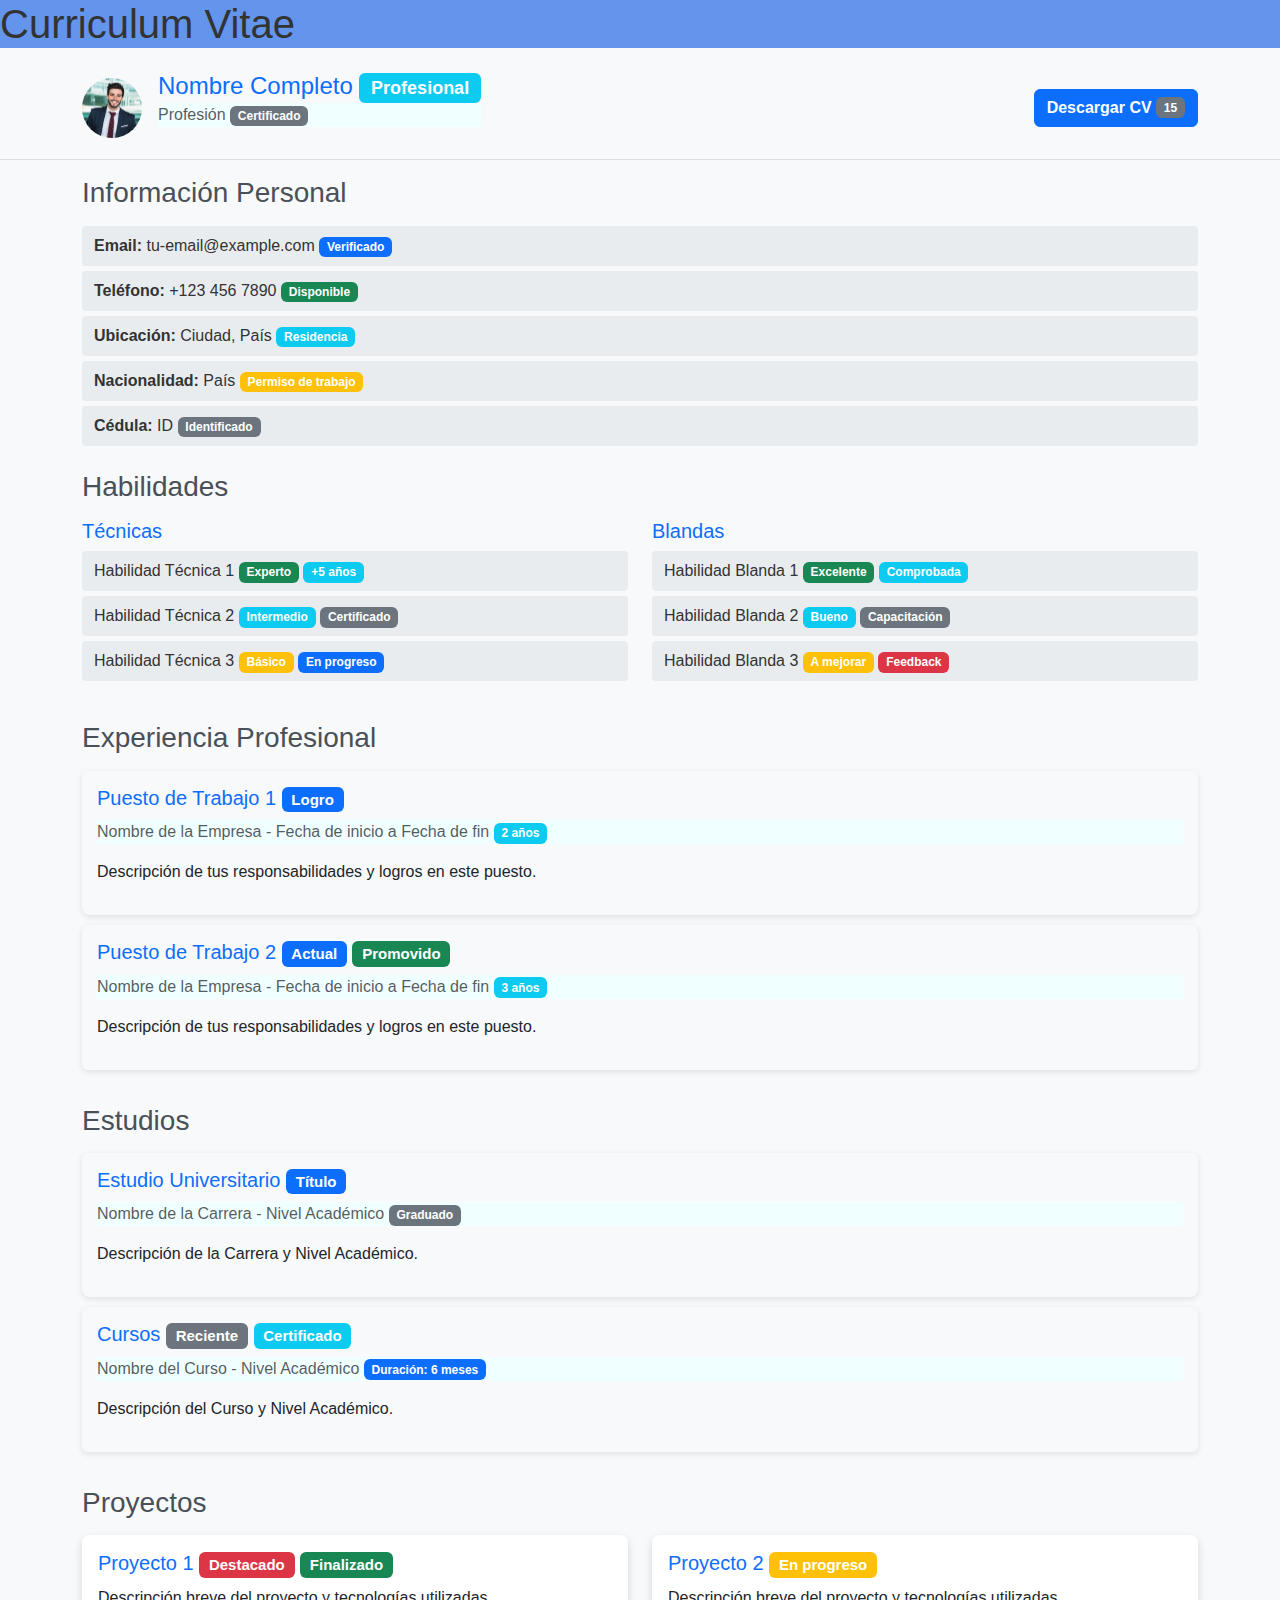
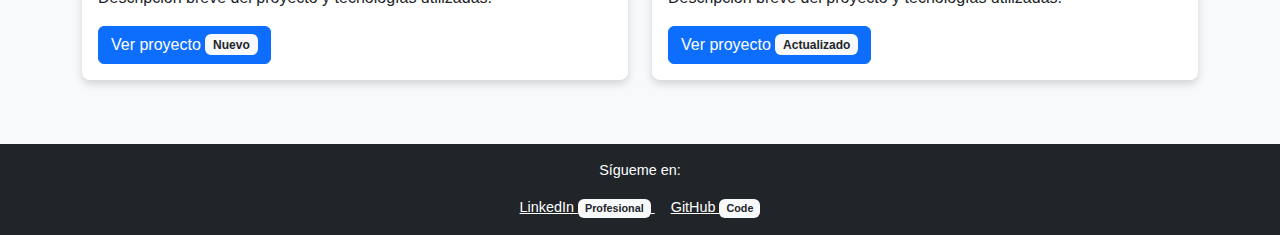
<file: index.html>
<!DOCTYPE html>
<html lang="es">
  <head>
    <meta charset="UTF-8" />
    <meta name="viewport" content="width=device-width, initial-scale=1.0" />
    <link rel="stylesheet" href="./css/css/bootstrap.min.css" />
    <link
      href="https://cdn.jsdelivr.net/npm/bootstrap@5.3.3/dist/css/bootstrap.min.css"
      rel="stylesheet"
      integrity="sha384-QWTKZyjpPEjISv5WaRU9OFeRpok6YctnYmDr5pNlyT2bRjXh0JMhjY6hW+ALEwIH"
      crossorigin="anonymous"
    />
    <link rel="stylesheet" href="styles.css" />
    <title>Curriculum Vitae</title>
  </head>

  <body>
    <!-- Encabezado con foto, nombre y botón de descarga -->
    <h1 class="curriculum_luis">Curriculum Vitae</h1>
    <header class="bg-light py-3">
      <div class="container d-flex align-items-center justify-content-between">
        <div class="d-flex align-items-center">
          <img
            src="./img/curriculum.jpg"
            alt="Foto de Perfil"
            class="img-fluid rounded-circle me-3"
            style="width: 60px; height: 60px"
          />
          <div>
            <h2>Nombre Completo <span class="badge bg-info">Profesional</span></h2>
            <p class="text-muted">Profesión <span class="badge bg-secondary">Certificado</span></p>
          </div>
        </div>
        <!-- Botón de descarga con badge de cantidad de descargas -->
        <a href="./cv.pdf" download="Curriculum Vitae" class="btn btn-primary">
          Descargar CV <span class="badge bg-secondary">15</span>
        </a>
      </div>
    </header>

    <!-- Información Personal -->
    <div class="container mt-3">
      <section>
        <h3>Información Personal</h3>
        <ul class="list-unstyled">
          <li><strong>Email:</strong> tu-email@example.com <span class="badge bg-primary">Verificado</span></li>
          <li><strong>Teléfono:</strong> +123 456 7890 <span class="badge bg-success">Disponible</span></li>
          <li><strong>Ubicación:</strong> Ciudad, País <span class="badge bg-info">Residencia</span></li>
          <li><strong>Nacionalidad:</strong> País <span class="badge bg-warning">Permiso de trabajo</span></li>
          <li><strong>Cédula:</strong> ID <span class="badge bg-secondary">Identificado</span></li>
        </ul>
      </section>

      <!-- Habilidades -->
      <section class="mt-4">
        <h3>Habilidades</h3>
        <div class="row">
          <div class="col-md-6">
            <h5>Técnicas</h5>
            <ul class="list-unstyled">
              <li>Habilidad Técnica 1 <span class="badge bg-success">Experto</span> <span class="badge bg-info">+5 años</span></li>
              <li>Habilidad Técnica 2 <span class="badge bg-info">Intermedio</span> <span class="badge bg-secondary">Certificado</span></li>
              <li>Habilidad Técnica 3 <span class="badge bg-warning">Básico</span> <span class="badge bg-primary">En progreso</span></li>
            </ul>
          </div>
          <div class="col-md-6">
            <h5>Blandas</h5>
            <ul class="list-unstyled">
              <li>Habilidad Blanda 1 <span class="badge bg-success">Excelente</span> <span class="badge bg-info">Comprobada</span></li>
              <li>Habilidad Blanda 2 <span class="badge bg-info">Bueno</span> <span class="badge bg-secondary">Capacitación</span></li>
              <li>Habilidad Blanda 3 <span class="badge bg-warning">A mejorar</span> <span class="badge bg-danger">Feedback</span></li>
            </ul>
          </div>
        </div>
      </section>

      <!-- Experiencia Profesional -->
      <section class="mt-4">
        <h3>Experiencia Profesional</h3>
        <ul class="list-group">
          <li class="list-group-item">
            <h5>Puesto de Trabajo 1 <span class="badge bg-primary">Logro</span></h5>
            <p class="text-muted">
              Nombre de la Empresa - Fecha de inicio a Fecha de fin <span class="badge bg-info">2 años</span>
            </p>
            <p>Descripción de tus responsabilidades y logros en este puesto.</p>
          </li>
          <li class="list-group-item">
            <h5>Puesto de Trabajo 2 <span class="badge bg-primary">Actual</span> <span class="badge bg-success">Promovido</span></h5>
            <p class="text-muted">
              Nombre de la Empresa - Fecha de inicio a Fecha de fin <span class="badge bg-info">3 años</span>
            </p>
            <p>Descripción de tus responsabilidades y logros en este puesto.</p>
          </li>
        </ul>
      </section>

      <section class="mt-4">
        <h3>Estudios</h3>
        <ul class="list-group">
          <li class="list-group-item">
            <h5>Estudio Universitario <span class="badge bg-primary">Título</span></h5>
            <p class="text-muted">Nombre de la Carrera - Nivel Académico <span class="badge bg-secondary">Graduado</span></p>
            <p>Descripción de la Carrera y Nivel Académico.</p>
          </li>
          <li class="list-group-item">
            <h5>Cursos <span class="badge bg-secondary">Reciente</span> <span class="badge bg-info">Certificado</span></h5>
            <p class="text-muted">Nombre del Curso - Nivel Académico <span class="badge bg-primary">Duración: 6 meses</span></p>
            <p>Descripción del Curso y Nivel Académico.</p>
          </li>
        </ul>
      </section>

      <!-- Proyectos -->
      <section class="mt-4">
        <h3>Proyectos</h3>
        <div class="row">
          <div class="col-md-6 mb-3">
            <div class="card">
              <div class="card-body">
                <h5 class="card-title">Proyecto 1 <span class="badge bg-danger">Destacado</span> <span class="badge bg-success">Finalizado</span></h5>
                <p class="card-text">
                  Descripción breve del proyecto y tecnologías utilizadas.
                </p>
                <a href="#" class="btn btn-primary">Ver proyecto <span class="badge bg-light text-dark">Nuevo</span></a>
              </div>
            </div>
          </div>
          <div class="col-md-6 mb-3">
            <div class="card">
              <div class="card-body">
                <h5 class="card-title">Proyecto 2 <span class="badge bg-warning">En progreso</span></h5>
                <p class="card-text">
                  Descripción breve del proyecto y tecnologías utilizadas.
                </p>
                <a href="#" class="btn btn-primary">Ver proyecto <span class="badge bg-light text-dark">Actualizado</span></a>
              </div>
            </div>
          </div>
        </div>
      </section>
    </div>
  </body>

  <!-- Pie de página -->
  <footer class="bg-dark text-white text-center py-3 mt-5">
    <p>Sígueme en:</p>
    <a
      href="https://www.linkedin.com/in/tu-usuario"
      target="_blank"
      class="text-white mx-2"
    >
      <i class="bi bi-linkedin"></i> LinkedIn <span class="badge bg-light text-dark">Profesional</span>
    </a>
    <a
      href="https://github.com/tu-usuario"
      target="_blank"
      class="text-white mx-2"
    >
      <i class="bi bi-github"></i> GitHub <span class="badge bg-light text-dark">Code</span>
    </a>
  </footer>
</html>
</file>
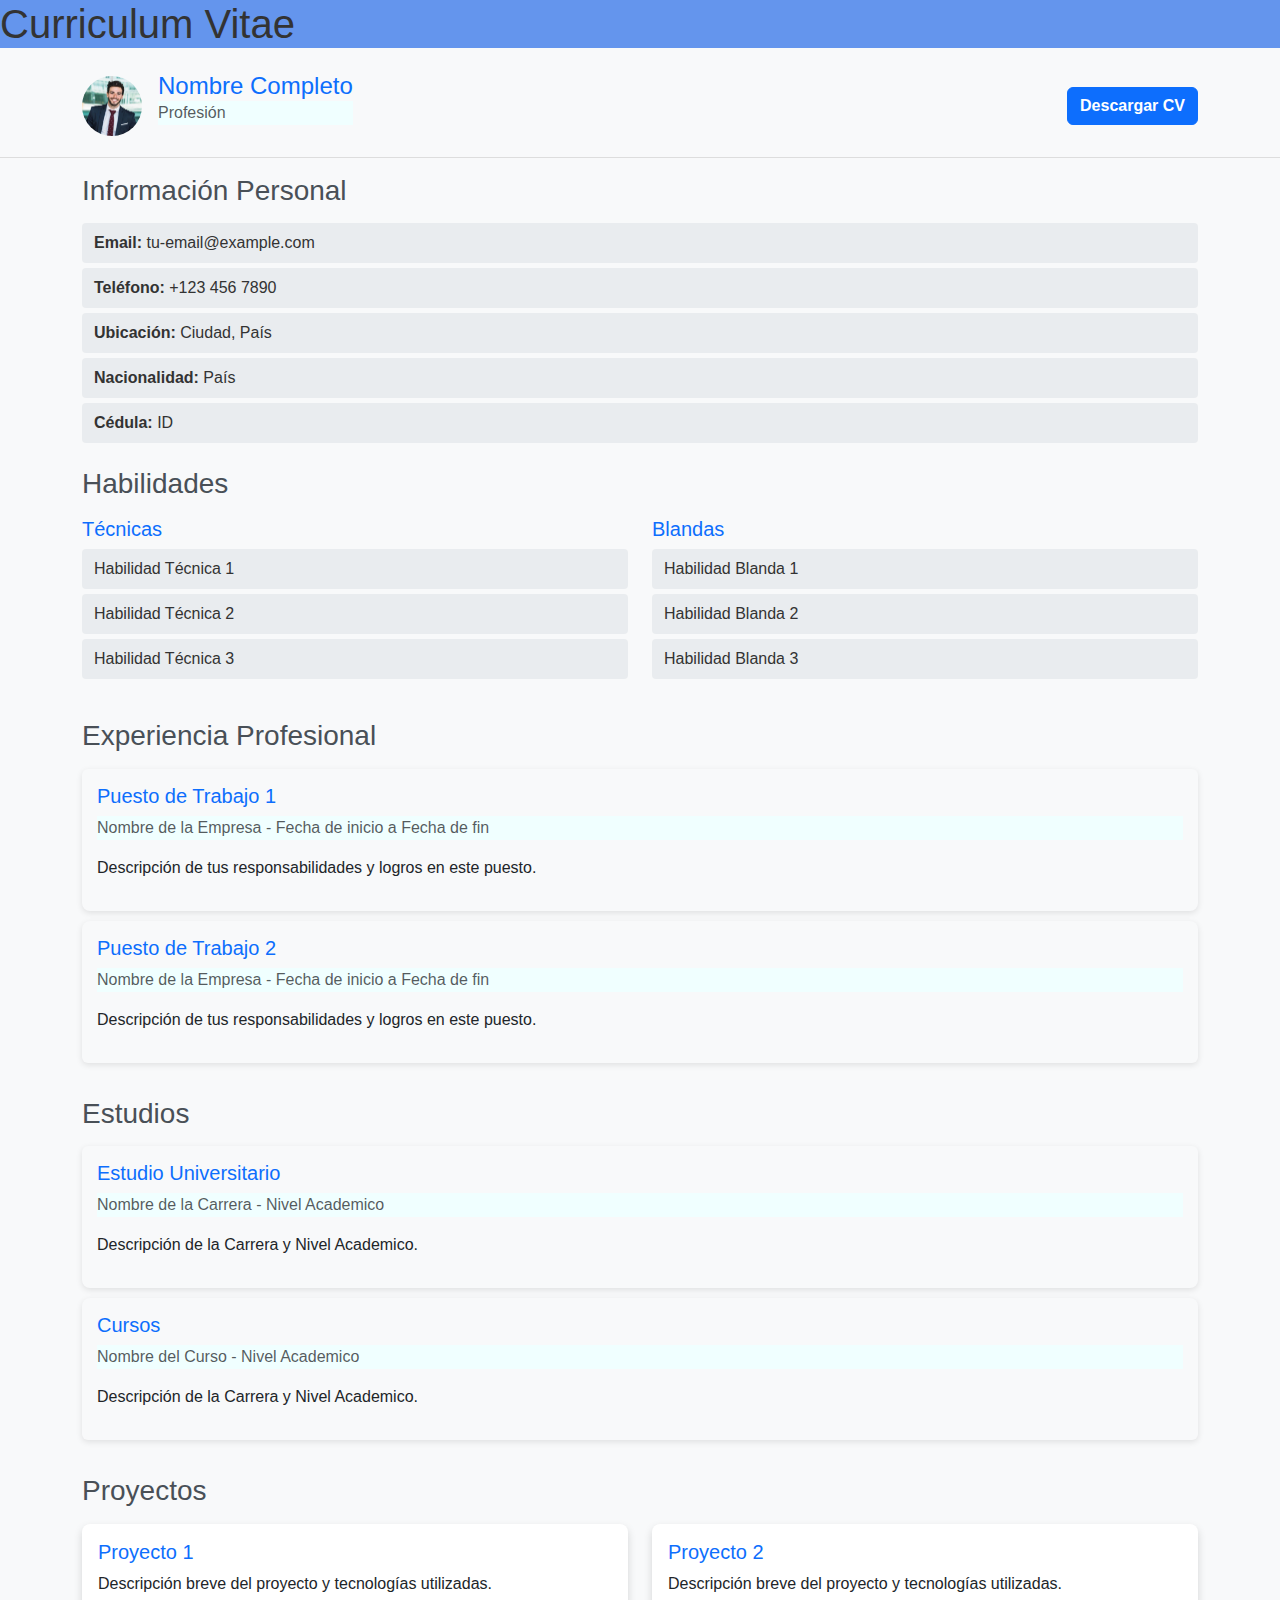
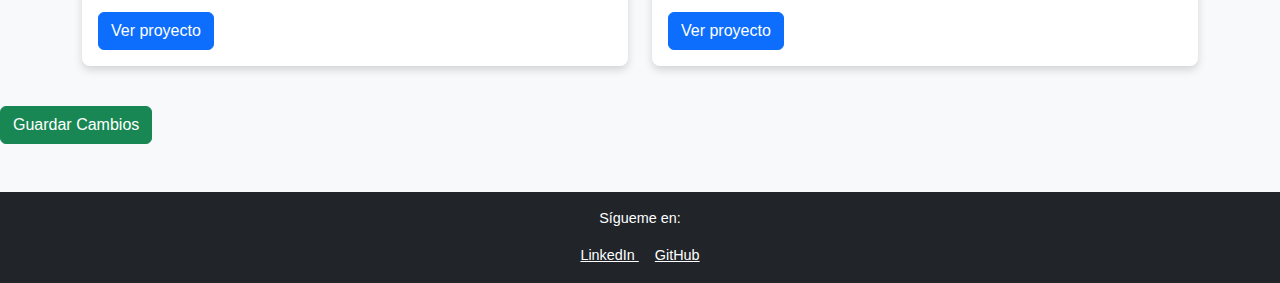
<file: index2.html>
<!DOCTYPE html>
<html lang="es">
  <head>
    <meta charset="UTF-8" />
    <meta name="viewport" content="width=device-width, initial-scale=1.0" />
    <link rel="stylesheet" href="./css/css/bootstrap.min.css" />
    <link
      href="https://cdn.jsdelivr.net/npm/bootstrap@5.3.3/dist/css/bootstrap.min.css"
      rel="stylesheet"
      integrity="sha384-QWTKZyjpPEjISv5WaRU9OFeRpok6YctnYmDr5pNlyT2bRjXh0JMhjY6hW+ALEwIH"
      crossorigin="anonymous"
    />
    <link rel="stylesheet" href="styles.css" />
    <title>Curriculum Vitae</title>
  </head>

  <body>
    <!-- Encabezado con foto, nombre y botón de descarga -->
    <h1 class="curriculum_luis">Curriculum Vitae</h1>
    <header class="bg-light py-3">
      <div class="container d-flex align-items-center justify-content-between">
        <div class="d-flex align-items-center">
          <img
            src="./img/curriculum.jpg"
            alt="Foto de Perfil"
            class="img-fluid rounded-circle me-3"
            style="width: 60px; height: 60px"
          />
          <div>
            <h2 contenteditable="true">Nombre Completo</h2>
            <p class="text-muted">Profesión</p>
          </div>
        </div>
        <a href="./cv.pdf" download="Curriculum Vitae" class="btn btn-primary">
          Descargar CV
        </a>
      </div>
    </header>

    <!-- Información Personal -->
    <div class="container mt-3">
      <section>
        <h3>Información Personal</h3>
        <ul class="list-unstyled">
          <li>
            <strong>Email:</strong>
            <span contenteditable="true">tu-email@example.com</span>
          </li>
          <li>
            <strong>Teléfono:</strong>
            <span contenteditable="true">+123 456 7890</span>
          </li>
          <li>
            <strong>Ubicación:</strong>
            <span contenteditable="true">Ciudad, País</span>
          </li>
          <li>
            <strong>Nacionalidad:</strong>
            <span contenteditable="true">País</span>
          </li>
          <li>
            <strong>Cédula:</strong> <span contenteditable="true">ID</span>
          </li>
        </ul>
      </section>

      <!-- Habilidades -->
      <section class="mt-4">
        <h3>Habilidades</h3>
        <div class="row">
          <div class="col-md-6">
            <h5>Técnicas</h5>
            <ul class="list-unstyled">
              <li><span contenteditable="true">Habilidad Técnica 1</span></li>
              <li><span contenteditable="true">Habilidad Técnica 2</span></li>
              <li><span contenteditable="true">Habilidad Técnica 3</span></li>
            </ul>
          </div>
          <div class="col-md-6">
            <h5>Blandas</h5>
            <ul class="list-unstyled">
              <li><span contenteditable="true">Habilidad Blanda 1</span></li>
              <li><span contenteditable="true">Habilidad Blanda 2</span></li>
              <li><span contenteditable="true">Habilidad Blanda 3</span></li>
            </ul>
          </div>
        </div>
      </section>

      <!-- Experiencia Profesional -->
      <section class="mt-4">
        <h3>Experiencia Profesional</h3>
        <ul class="list-group">
          <li class="list-group-item">
            <h5>Puesto de Trabajo 1</h5>
            <p class="text-muted">
              Nombre de la Empresa - Fecha de inicio a Fecha de fin
            </p>
            <p>
              <span contenteditable="true"
                >Descripción de tus responsabilidades y logros en este
                puesto.</span
              >
            </p>
          </li>
          <li class="list-group-item">
            <h5>Puesto de Trabajo 2</h5>
            <p class="text-muted">
              Nombre de la Empresa - Fecha de inicio a Fecha de fin
            </p>
            <p>
              <span contenteditable="true"
                >Descripción de tus responsabilidades y logros en este
                puesto.</span
              >
            </p>
          </li>
        </ul>
      </section>

      <section class="mt-4">
        <h3>Estudios</h3>
        <ul class="list-group">
          <li class="list-group-item">
            <h5>Estudio Universitario</h5>
            <p class="text-muted">Nombre de la Carrera - Nivel Academico</p>
            <p>
              <span contenteditable="true">
                Descripción de la Carrera y Nivel Academico.</span
              >
            </p>
          </li>
          <li class="list-group-item">
            <h5>Cursos</h5>
            <p class="text-muted">Nombre del Curso - Nivel Academico</p>
            <p>
              <span contenteditable="true">
                Descripción de la Carrera y Nivel Academico.</span
              >
            </p>
          </li>
        </ul>
      </section>

      <!-- Proyectos -->
      <section class="mt-4">
        <h3>Proyectos</h3>
        <div class="row">
          <div class="col-md-6 mb-3">
            <div class="card">
              <div class="card-body">
                <h5 class="card-title">Proyecto 1</h5>
                <p class="card-text">
                  <span contenteditable="true">
                    Descripción breve del proyecto y tecnologías utilizadas.
                  </span>
                </p>
                <a href="#" class="btn btn-primary">Ver proyecto</a>
              </div>
            </div>
          </div>
          <div class="col-md-6 mb-3">
            <div class="card">
              <div class="card-body">
                <h5 class="card-title">Proyecto 2</h5>
                <p class="card-text">
                  <span contenteditable="true">
                    Descripción breve del proyecto y tecnologías utilizadas.
                  </span>
                </p>
                <a href="#" class="btn btn-primary">Ver proyecto</a>
              </div>
            </div>
          </div>
        </div>
      </section>
    </div>
    <button id="saveButton" class="btn btn-success mt-4">
      Guardar Cambios
    </button>

    <script>
      // Script para guardar el contenido editable
      document
        .getElementById("saveButton")
        .addEventListener("click", function () {
          // Puedes usar localStorage, enviar a servidor o mostrar alerta
          alert("Cambios guardados");
        });
    </script>
  </body>

  <!-- Pie de página -->
  <footer class="bg-dark text-white text-center py-3 mt-5">
    <p>Sígueme en:</p>
    <a
      href="https://www.linkedin.com/in/tu-usuario"
      target="_blank"
      class="text-white mx-2"
    >
      <i class="bi bi-linkedin"></i> LinkedIn
    </a>
    <a
      href="https://github.com/tu-usuario"
      target="_blank"
      class="text-white mx-2"
    >
      <i class="bi bi-github"></i> GitHub
    </a>
  </footer>
</html>
</file>
<file: styles.css>
/* styles.css */

/* General */
.curriculum_luis{
  background-color:cornflowerblue;
}
body {
  font-family: Arial, sans-serif;
  color: #333;
  background-color: #f8f9fa;
}

h2, h3, h5 {
  color: #0d6efd;
}

/* Header */
header {
  border-bottom: 1px solid #ddd;
}

header h2 {
  font-size: 1.5rem;
  margin: 0;
}

header .btn-primary {
  font-weight: bold;
}

/* Sección de Información Personal */
section h3 {
  margin-bottom: 1rem;
  color: #495057;
}

/* Habilidades */
section ul {
  padding-left: 0;
}

section ul li {
  background-color: #e9ecef;
  padding: 8px 12px;
  margin-bottom: 5px;
  border-radius: 4px;
}

/* Experiencia Profesional */
.list-group-item {
  border: none;
  border-radius: 8px;
  background-color: #f8f9fa;
  margin-bottom: 10px;
  padding: 15px;
  box-shadow: 0px 2px 6px rgba(0, 0, 0, 0.1);
}

/* Proyectos */
.card {
  border: none;
  border-radius: 8px;
  box-shadow: 0px 4px 8px rgba(0, 0, 0, 0.15);
}

.card-title {
  color: #0d6efd;
}

/* Footer */
footer {
  background-color: #343a40;
  color: #adb5bd;
  font-size: 0.9rem;
}

footer a {
  color: #adb5bd;
  transition: color 0.3s;
}

footer a:hover {
  color: #0d6efd;
}
.text-muted{
  background-color:azure;
}
</file>
